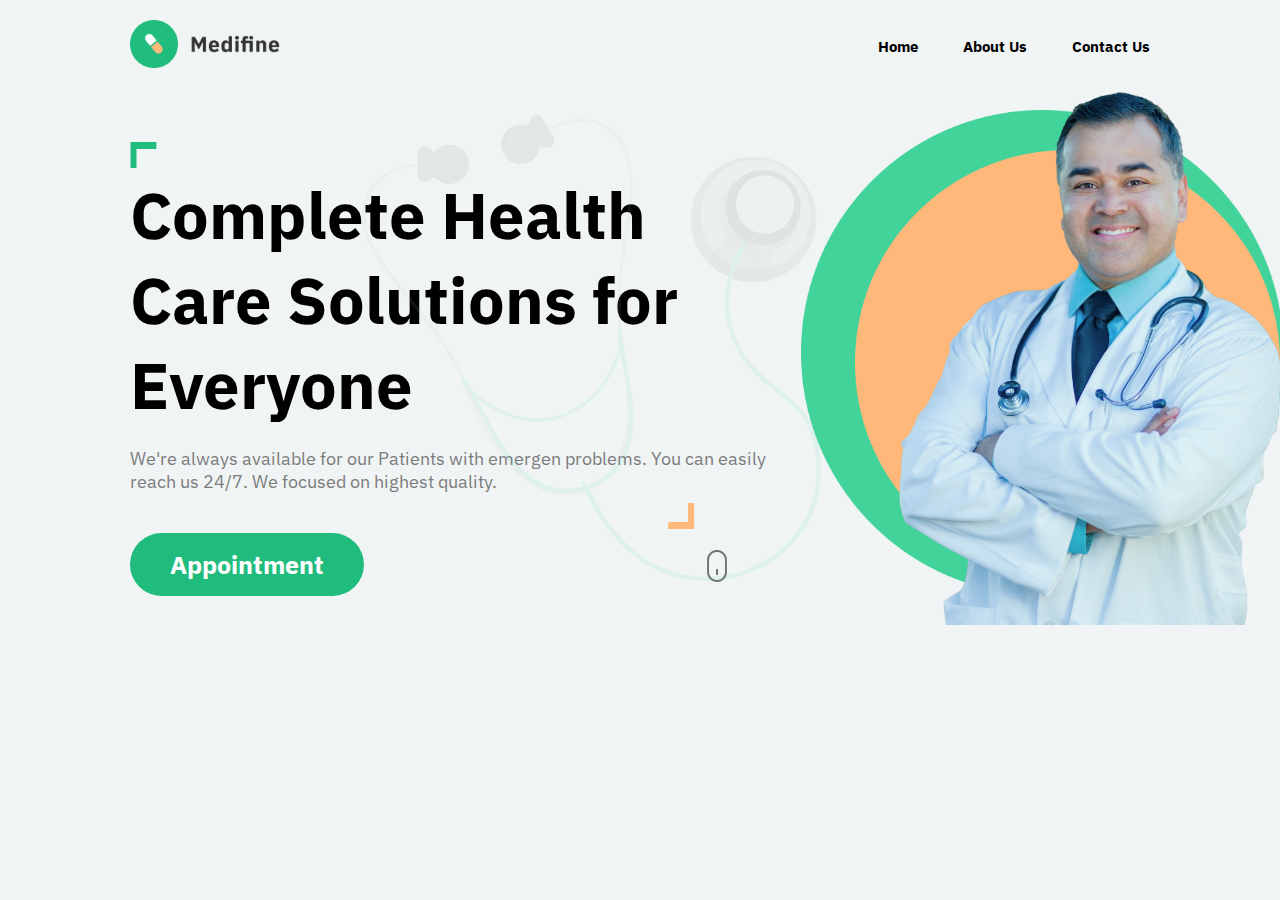
<file: index.html>
<!DOCTYPE html>
<html lang="en">
  <head>
    <meta charset="UTF-8" />
    <meta name="viewport" content="width=device-width, initial-scale=1.0" />
    <!-- FOnt Awesome CDN -->
    <link
      rel="stylesheet"
      href="https://cdnjs.cloudflare.com/ajax/libs/font-awesome/6.4.2/css/all.min.css"
      integrity="sha512-z3gLpd7yknf1YoNbCzqRKc4qyor8gaKU1qmn+CShxbuBusANI9QpRohGBreCFkKxLhei6S9CQXFEbbKuqLg0DA=="
      crossorigin="anonymous"
      referrerpolicy="no-referrer"
    />

    <!-- Title of the Page -->
    <title>Hospital Page</title>

    <!-- Link CSS Style Sheet -->
    <link rel="stylesheet" href="style.css" />

    <!-- Google Font -->
    <link rel="preconnect" href="https://fonts.googleapis.com" />
    <link rel="preconnect" href="https://fonts.gstatic.com" crossorigin />
    <link
      href="https://fonts.googleapis.com/css2?family=IBM+Plex+Sans:wght@200;300;400;500;600;700&family=Poppins:wght@200;300;400;500;600;700;800;900&display=swap"
      rel="stylesheet"
    />
  </head>

  <body>
    <!-- Here Header Start -->
    <header>
      <!-- Menu Bar -->
      <div class="menuBar">
        <i class="fa-solid fa-bars"></i>
      </div>
      <!-- Logo -->
      <div class="logo"><img src="./images/logo.png" alt="Logo" /></div>

      <ul class="utility">
        <li><a href="./index.html">Home</a></li>
        <li><a href="./about/about.html">About Us</a></li>
        <li><a href="./contact/contact.html">Contact Us</a></li>
      </ul>
    </header>

    <!-- Stethoscope Image or Backgrond Image -->
    <img src="./images/stethoscope.png" class="bgc" />

    <!-- Here Hero Section or Main Section Start -->
    <main class="heroSection">
      <!-- Here Left Hero Section Start-->
      <section class="leftHero">
        <!-- Top angle Image or Arrow -->
        <img src="./images/topAngle.png" class="topAngle" />

        <!-- Main Heading -->
        <h1 class="heading">
          Complete Health<br />
          Care Solutions for <br />Everyone
        </h1>

        <!-- Sub Heading -->
        <p class="subHeading">
          We're always available for our Patients with emergen problems. You can
          easily <br />reach us 24/7. We focused on highest quality.
        </p>

        <!-- Make Appointment Buttoom -->
        <button class="bigBtn">
          <a href="./contact/contact.html">Appointment</a>
        </button>

        <!-- Bottom Angle Image -->
        <img src="./images/bottomAngle.png" class="bottomAngle" />

        <!-- Mouse Image -->
        <img src="./images/mouse.png" class="mouseImage" />
      </section>

      <!-- Here Right Hero Section Start -->
      <section class="rightHero">
        <!-- Green Ball or Bgc -->
        <div class="greenBox"><img src="./images/greenBox.png" /></div>

        <!-- Yellow Box -->
        <div class="yellowBox"><img src="./images/yellowBox.png" /></div>

        <!-- DR Sahab ki I Image -->
        <div class="drImage"><img src="./images/doctor.png" /></div>
      </section>
    </main>

    <script src="./script.js"></script>
  </body>
</html>
</file>
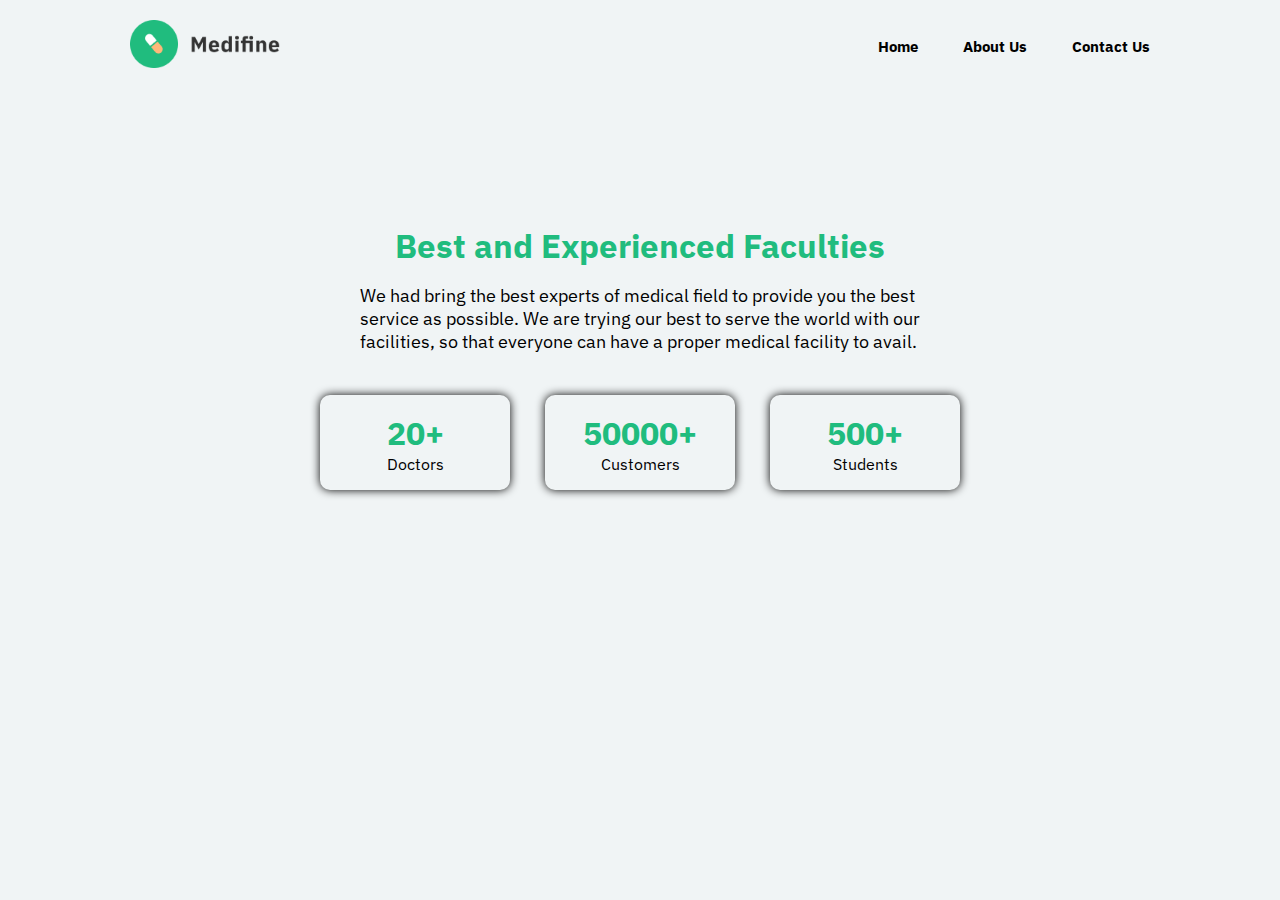
<file: about/about.html>
<!DOCTYPE html>
<html lang="en">
  <head>
    <meta charset="UTF-8" />
    <meta name="viewport" content="width=device-width, initial-scale=1.0" />

    <!-- FOnt Awesome CDN -->
    <link
      rel="stylesheet"
      href="https://cdnjs.cloudflare.com/ajax/libs/font-awesome/6.4.2/css/all.min.css"
      integrity="sha512-z3gLpd7yknf1YoNbCzqRKc4qyor8gaKU1qmn+CShxbuBusANI9QpRohGBreCFkKxLhei6S9CQXFEbbKuqLg0DA=="
      crossorigin="anonymous"
      referrerpolicy="no-referrer"
    />

    <!-- Title of the Page -->
    <title>About Us</title>

    <!-- Link CSS Style Sheet -->
    <link rel="stylesheet" href="./about.css" />

    <!-- Google Font -->
    <link rel="preconnect" href="https://fonts.googleapis.com" />
    <link rel="preconnect" href="https://fonts.gstatic.com" crossorigin />
    <link
      href="https://fonts.googleapis.com/css2?family=IBM+Plex+Sans:wght@200;300;400;500;600;700&family=Poppins:wght@200;300;400;500;600;700;800;900&display=swap"
      rel="stylesheet"
    />
  </head>

  <body>
    <!-- Here Header Start -->
    <header>
      <!-- Menu Bar -->
      <div class="menuBar">
        <i class="fa-solid fa-bars"></i>
      </div>
      <!-- Logo -->
      <div class="logo"><img src="../images/logo.png" alt="Logo" /></div>

      <ul class="utility">
        <li><a href="/index.html">Home</a></li>
        <li><a href="/about/about.html">About Us</a></li>
        <li><a href="/contact/contact.html">Contact Us</a></li>
      </ul>
    </header>

    <!-- Here Hero Section or Main Section Start -->
    <main>
      <!-- Main Heading -->
      <h1 class="heading">Best and Experienced Faculties</h1>

      <!-- Sub Heading -->
      <p class="subHeading">
        We had bring the best experts of medical field to provide you the best
        <br />service as possible. We are trying our best to serve the world
        with our<br />
        facilities, so that everyone can have a proper medical facility to
        avail.
      </p>

      <section class="box">
        <!-- First Box -->
        <div class="cards">
          <h1>20+</h1>
          <p>Doctors</p>
        </div>

        <!-- Second Box -->
        <div class="cards">
          <h1>50000+</h1>
          <p>Customers</p>
        </div>

        <!-- Third Box -->
        <div class="cards">
          <h1>500+</h1>
          <p>Students</p>
        </div>
      </section>
    </main>

    <!-- JS File -->
    <script src="./about.js"></script>
  </body>
</html>
</file>
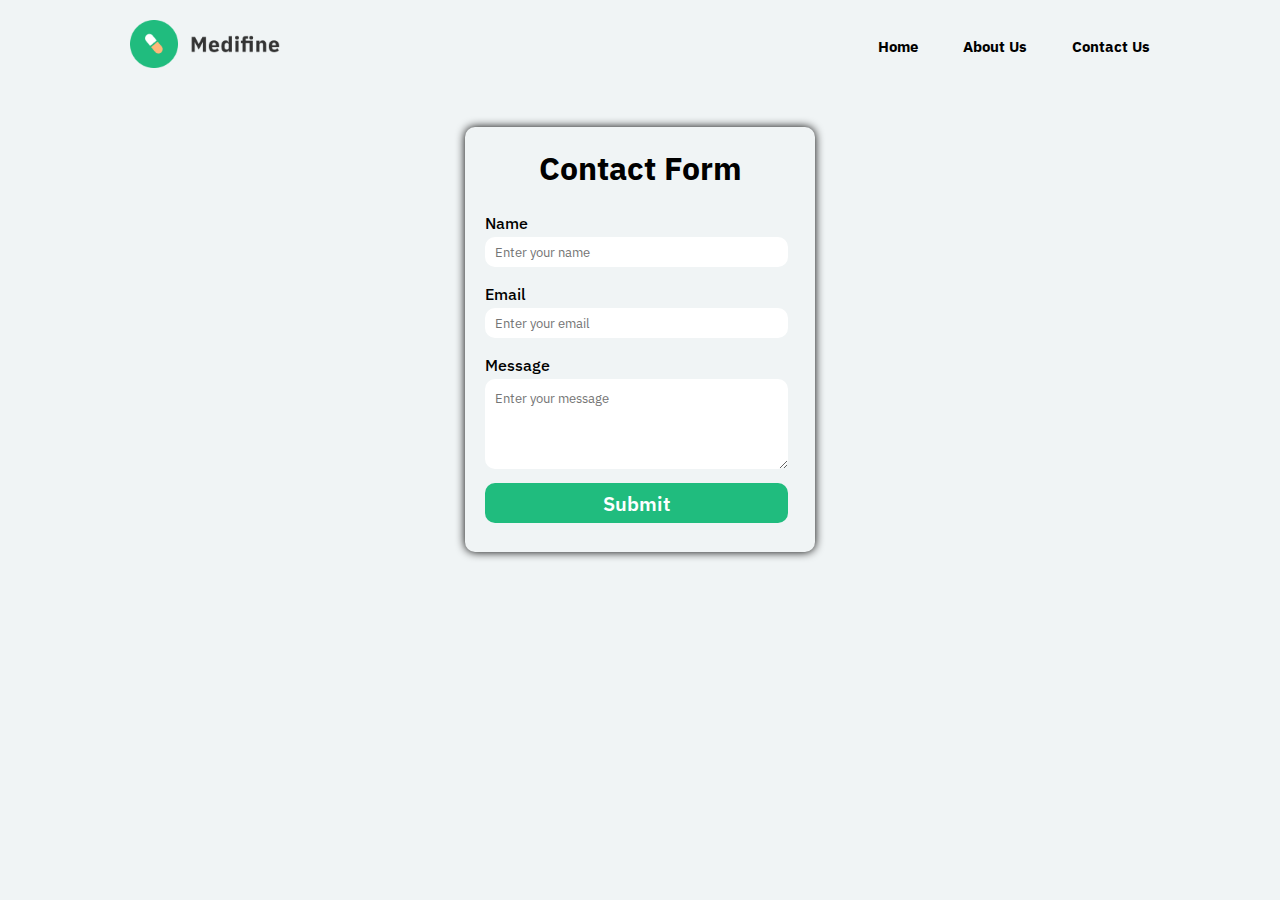
<file: contact/contact.html>
<!DOCTYPE html>
<html lang="en">
  <head>
    <meta charset="UTF-8" />
    <meta name="viewport" content="width=device-width, initial-scale=1.0" />
    <!-- FOnt Awesome CDN -->
    <link
      rel="stylesheet"
      href="https://cdnjs.cloudflare.com/ajax/libs/font-awesome/6.4.2/css/all.min.css"
      integrity="sha512-z3gLpd7yknf1YoNbCzqRKc4qyor8gaKU1qmn+CShxbuBusANI9QpRohGBreCFkKxLhei6S9CQXFEbbKuqLg0DA=="
      crossorigin="anonymous"
      referrerpolicy="no-referrer"
    />
    <!-- Title of the Page -->
    <title>Contact Us</title>

    <!-- Link CSS Style Sheet -->
    <link rel="stylesheet" href="./contact.css" />

    <!-- Google Font -->
    <link rel="preconnect" href="https://fonts.googleapis.com" />
    <link rel="preconnect" href="https://fonts.gstatic.com" crossorigin />
    <link
      href="https://fonts.googleapis.com/css2?family=IBM+Plex+Sans:wght@200;300;400;500;600;700&family=Poppins:wght@200;300;400;500;600;700;800;900&display=swap"
      rel="stylesheet"
    />
  </head>

  <body>
    <!-- Here Header Start -->
    <header>
      <!-- Menu Bar -->
      <div class="menuBar">
        <i class="fa-solid fa-bars"></i>
      </div>
      <!-- Logo -->
      <div class="logo"><img src="../images/logo.png" alt="Logo" /></div>

      <ul class="utility">
        <li><a href="/index.html">Home</a></li>
        <li><a href="/about/about.html">About Us</a></li>
        <li><a href="/contact/contact.html">Contact Us</a></li>
      </ul>
    </header>

    <!-- Here Main Section Start -->
    <main>
      <!-- Contact Box -->
      <div class="contactBox">
        <form>
          <!-- Form Heading -->
          <h1 class="heading">Contact Form</h1>

          <!-- TAke Name Input -->
          <label>Name</label><br />
          <input type="name" placeholder="Enter your name" /><br />

          <!-- Take Email Input -->
          <label>Email</label><br />
          <input type="email" placeholder="Enter your email" /><br />

          <!-- Take <Message Input -->
          <label>Message</label><br />
          <textarea placeholder="Enter your message"></textarea><br />

          <!-- Submit Button -->
          <button class="btn">Submit</button>
        </form>
      </div>
    </main>

    <script src="./contact.js"></script>
  </body>
</html>
</file>
<file: style.css>
* {
  margin: 0px;
  padding: 0px;
  box-sizing: border-box;
  font-family: "IBM Plex Sans", sans-serif;
  overflow: 0ver;
}

body {
  background-color: rgb(240, 244, 245);
}

/* Here HEader Section Start */
/* Here HEader Section Start */
/* Here HEader Section Start */
header {
  display: flex;
  align-items: center;
  justify-content: space-between;
  flex-wrap: wrap;
  margin: 20px 130px;
}
.menuBar {
  display: none;
}
.logo img {
  width: 150px;
  cursor: pointer;
}
.utility {
  display: flex;
  gap: 45px;
  list-style: none;
}
.utility li a {
  text-decoration: none;
  color: black;
  font-size: 15px;
  font-weight: 700;
  cursor: pointer;
}

/* Stethoscope Image */
.bgc {
  width: 526px;
  position: absolute;
  left: 335px;
  top: 87px;
  z-index: 1;
}
/* Here Hero Section or Main Section Start */
/* Here Hero Section or Main Section Start *
  /* Here Hero Section or Main Section Start *
  /* Here Hero Section or Main Section Start */
.heroSection {
  display: flex;
}
.leftHero {
  width: 60%;
  margin-top: 50px;
  margin-left: 130px;
}
.heading {
  font-size: 65px;
  font-weight: 900;
}
.subHeading {
  color: #7c7c7c;
  font-size: 18px;
  margin: 20px 0;
}
.bigBtn {
  border: none;
  padding: 15px 40px;
  border-radius: 40px;
  background-color: #20bc7e;
  font-size: 25px;
  font-weight: 700;
  margin-top: 20px;
  cursor: pointer;
}
.bigBtn a {
  text-decoration: none;
  color: white;
}
.bottomAngle {
  position: relative;
  left: 300px;
  top: -45px;
}
.mouseImage {
  position: relative;
  left: 300px;
  top: 10px;
}
.greenBox img {
  width: 479px;
  position: absolute;
  top: 110px;
  right: 0px;
  z-index: 1;
}
.yellowBox img {
  width: 425px;
  position: absolute;
  top: 150px;
  right: 0px;
  z-index: 1;
}
.drImage img {
  width: 408px;
  position: absolute;
  top: 63px;
  right: 0px;
  z-index: 1;
}

/* Media Queries Start From Here */
/* Media Queries Start From Here */
/* Media Queries Start From Here */
/* Media Queries Start From Here */
@media (max-width: 1150px) {
  /* Here HEader Section Start */
  /* Here HEader Section Start */
  header {
    width: 100%;
    max-height: 70px;
    display: flex;
    align-items: center;
    justify-content: space-between;
    padding: 10px 20px;
    margin: 0px;
    box-shadow: 0px 0px 10px grey;
    overflow-y: hidden;
  }
  .menuBar {
    display: block;
  }
  .logo img {
    width: 150px;
    cursor: pointer;
  }
  .utility {
    display: block;
    width: 100%;
  }
  .utility li a {
    display: block;
    width: 100%;
    margin-top: 20px;
  }

  /* Stethoscope Image */
  /* Stethoscope Image */
  .bgc {
    width: 300px;
    position: absolute;
    left: 0px;
    top: 50px;
    z-index: -1;
  }
  /* Here Hero Section or Main Section Start */
  /* Here Hero Section or Main Section Start *
    /* Here Hero Section or Main Section Start *
    /* Here Hero Section or Main Section Start */
  .heroSection {
    display: block;
  }
  .leftHero {
    width: 100%;
    margin: 0px;
    padding: 30px;
  }
  .heading {
    font-size: 45px;
  }
  .subHeading {
    color: #7c7c7c;
    font-size: 18px;
    margin: 20px 0;
  }

  .bigBtn a {
    text-decoration: none;
    color: white;
  }
  .bottomAngle {
    position: relative;
    left: 45px;
    top: -65px;
  }
  .mouseImage {
    display: none;
  }

  .rightHero {
    display: none;
  }
}
</file>
<file: about/about.css>
* {
  margin: 0px;
  padding: 0px;
  box-sizing: border-box;
  font-family: "IBM Plex Sans", sans-serif;
}

body {
  background-color: rgb(240, 244, 245);
  overflow: hidden;
}

/* Here HEader Section Start */
/* Here HEader Section Start */
/* Here HEader Section Start */
header {
  display: flex;
  flex-wrap: wrap;
  align-items: center;
  justify-content: space-between;
  margin: 20px 130px;
}
.menuBar {
  display: none;
}
.logo img {
  width: 150px;
  cursor: pointer;
}
.utility {
  display: flex;
  gap: 45px;
  list-style: none;
}
.utility li a {
  text-decoration: none;
  color: black;
  font-size: 15px;
  font-weight: 700;
  cursor: pointer;
}
/* Main Section section or Hero Section Start */
/* Main Section section or Hero Section Start */
/* Main Section section or Hero Section Start */
/* Main Section section or Hero Section Start */
main {
  display: flex;
  align-items: center;
  justify-content: center;
  flex-direction: column;
  margin-top: 152px;
  gap: 17px;
}
.heading {
  font-size: 33px;
  color: #20bc7e;
  font-weight: 800;
}
.subHeading {
  font-size: 18px;
  font-weight: 400;
  margin-bottom: 10px;
}

/* Here Cards Section or  Feature Section */
.box {
  display: flex;
  gap: 35px;
  margin-top: 15px;
}

.cards {
  width: 190px;
  height: 95px;
  box-shadow: 0 0 10px black;
  border-radius: 10px;
  display: flex;
  align-items: center;
  justify-content: center;
  flex-direction: column;
}
.cards h1 {
  color: #20bc7e;
}
.cards p {
  font-size: 16px;
}
@media (max-width: 1150px) {
  /* Here HEader Section Start */
  /* Here HEader Section Start */
  /* Here HEader Section Start */
  /* Here HEader Section Start */
  header {
    width: 100%;
    max-height: 70px;
    display: flex;

    align-items: center;
    justify-content: space-between;
    padding: 10px 20px;
    margin: 0px;
    box-shadow: 0px 0px 10px grey;
    overflow-y: hidden;
  }
  .menuBar {
    display: block;
  }
  .logo img {
    width: 150px;
    cursor: pointer;
  }
  .utility {
    display: block;
    width: 100%;
  }
  .utility li {
    display: block;
    width: 100%;
    margin-top: 20px;
  }
  main {
    display: block;
    padding: 50px 20px;
    margin-top: 30px;
  }
  .heading {
    font-size: 33px;
    color: #20bc7e;
    font-weight: 800;
  }
  .subHeading {
    font-size: 18px;
    font-weight: 400;
    margin: 10px 0px;
  }

  /* Here Cards Section or  Feature Section */
  .box {
    width: 90%;
    display: flex;
    gap: 20px;
    margin-top: 25px;
  }

  .cards {
    width: 100%;
  }
}
</file>
<file: contact/contact.css>
* {
  margin: 0px;
  padding: 0px;
  box-sizing: border-box;
  font-family: "IBM Plex Sans", sans-serif;
}

body {
  background-color: rgb(240, 244, 245);
  overflow: hidden;
}

/* Here HEader Section Start */
/* Here HEader Section Start */
/* Here HEader Section Start */
header {
  display: flex;
  flex-wrap: wrap;
  align-items: center;
  justify-content: space-between;
  margin: 20px 130px;
}
.menuBar {
  display: none;
}
.logo img {
  width: 150px;
  cursor: pointer;
}
.utility {
  display: flex;
  gap: 45px;
  list-style: none;
}
.utility li a {
  text-decoration: none;
  color: black;
  font-size: 15px;
  font-weight: 700;
  cursor: pointer;
}
/* Here Hero Section or MAin Section Start */
/* Here Hero Section or MAin Section Start */
/* Here Hero Section or MAin Section Start */
/* Here Hero Section or MAin Section Start */
main {
  display: flex;
  align-items: center;
  justify-content: center;
}
.contactBox {
  margin-top: 35px;
  width: 350px;
  height: 425px;
  box-shadow: 0 0 10px black;
  border-radius: 10px;
  gap: 15px;
  padding: 20px;
}

.heading {
  text-align: center;
  margin-bottom: 20px;
}
form label {
  font-size: 16px;
  font-weight: 500;
  line-height: 28px;
}
form input {
  width: 303px;
  height: 30px;
  border-radius: 10px;
  border: transparent;
  margin-bottom: 13px;
  padding: 10px;
}
form textarea {
  width: 303px;
  height: 90px;
  border-radius: 10px;
  border: transparent;
  margin-bottom: 10px;
  padding: 10px;
}
.btn {
  background: #20bc7e;
  color: white;
  width: 303px;
  height: 40px;
  border-radius: 10px;
  border: transparent;
  cursor: pointer;
  font-size: 20px;
  font-weight: 600;
}

/* Media Queries Start From Here */
/* Media Queries Start From Here */
/* Media Queries Start From Here */
/* Media Queries Start From Here */
@media (max-width: 1150px) {
  /* Here HEader Section Start */
  /* Here HEader Section Start */
  header {
    width: 100%;
    max-height: 70px;
    display: flex;
    align-items: center;
    justify-content: space-between;
    padding: 10px 20px;
    margin: 0px;
    box-shadow: 0px 0px 10px grey;
    overflow-y: hidden;
  }
  .menuBar {
    display: block;
  }
  .logo img {
    width: 150px;
    cursor: pointer;
  }
  .utility {
    display: block;
    width: 100%;
  }
  .utility li {
    display: block;
    width: 100%;
    margin-top: 20px;
  }
  /* Here Hero Section or MAin Section Start */
  main {
    height: 80vh;
  }
  .contactBox {
    width: 85%;
  }
  form input {
    width: 100%;
  }
  form textarea {
    width: 100%;
  }
  .btn {
    width: 100%;
  }
}
</file>
